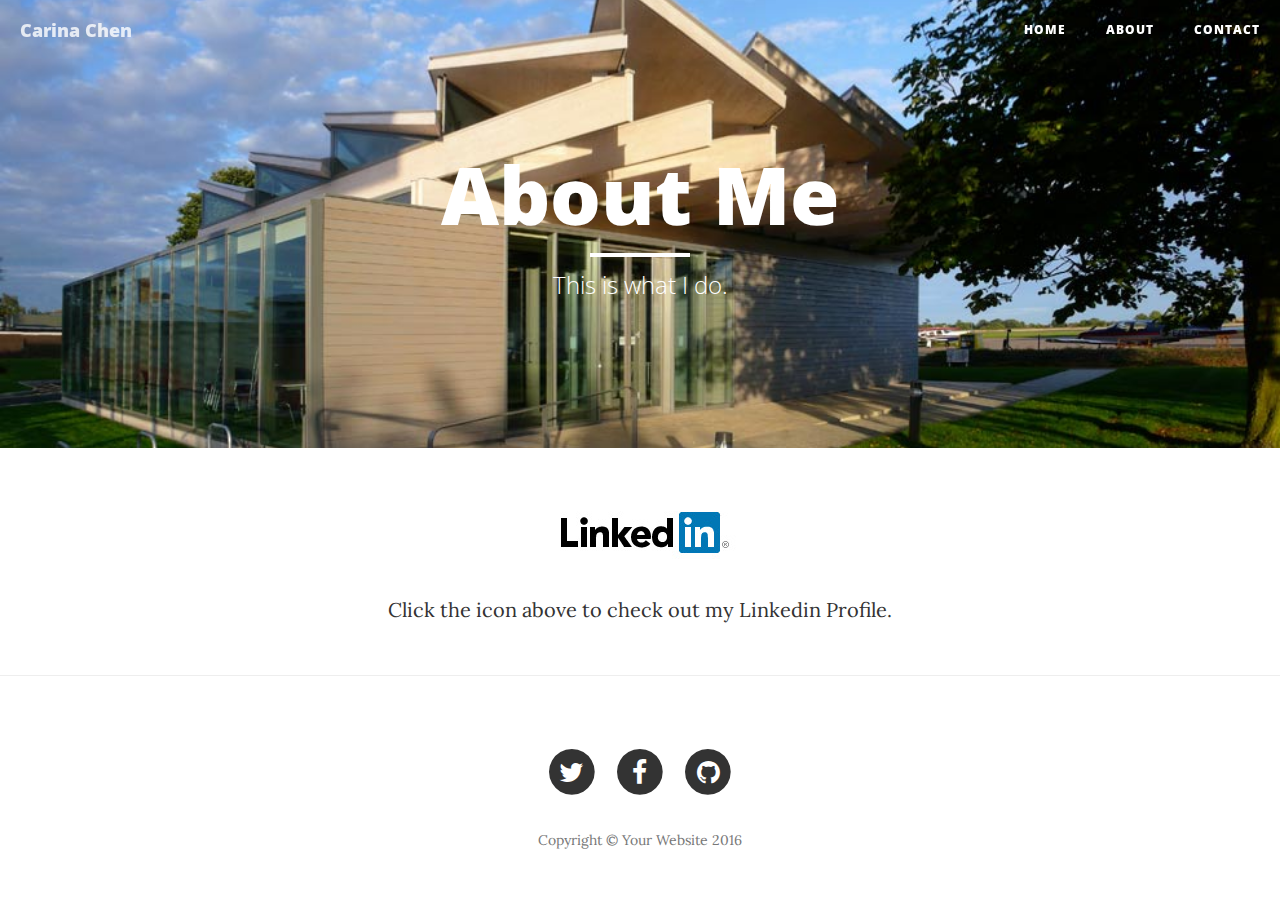
<file: about.html>
<!DOCTYPE html>
<html lang="en">

<head>

    <meta charset="utf-8">
    <meta http-equiv="X-UA-Compatible" content="IE=edge">
    <meta name="viewport" content="width=device-width, initial-scale=1">
    <meta name="description" content="">
    <meta name="author" content="">

    <title>Clean Blog - About</title>

    <!-- Bootstrap Core CSS -->
    <link href="vendor/bootstrap/css/bootstrap.min.css" rel="stylesheet">

    <!-- Theme CSS -->
    <link href="css/clean-blog.css" rel="stylesheet">

    <!-- Custom Fonts -->
    <link href="vendor/font-awesome/css/font-awesome.min.css" rel="stylesheet" type="text/css">
    <link href='https://fonts.googleapis.com/css?family=Lora:400,700,400italic,700italic' rel='stylesheet' type='text/css'>
    <link href='https://fonts.googleapis.com/css?family=Open+Sans:300italic,400italic,600italic,700italic,800italic,400,300,600,700,800' rel='stylesheet' type='text/css'>

    <!-- HTML5 Shim and Respond.js IE8 support of HTML5 elements and media queries -->
    <!-- WARNING: Respond.js doesn't work if you view the page via file:// -->
    <!--[if lt IE 9]>
        <script src="https://oss.maxcdn.com/libs/html5shiv/3.7.0/html5shiv.js"></script>
        <script src="https://oss.maxcdn.com/libs/respond.js/1.4.2/respond.min.js"></script>
    <![endif]-->

</head>

<body>

    <!-- Navigation -->
    <nav class="navbar navbar-default navbar-custom navbar-fixed-top">
        <div class="container-fluid">
            <!-- Brand and toggle get grouped for better mobile display -->
            <div class="navbar-header page-scroll">
                <button type="button" class="navbar-toggle" data-toggle="collapse" data-target="#bs-example-navbar-collapse-1">
                    <span class="sr-only">Toggle navigation</span>
                    Menu <i class="fa fa-bars"></i>
                </button>
                <a class="navbar-brand" href="index.html">Carina Chen</a>
            </div>

            <!-- Collect the nav links, forms, and other content for toggling -->
            <div class="collapse navbar-collapse" id="bs-example-navbar-collapse-1">
                <ul class="nav navbar-nav navbar-right">
                    <li>
                        <a href="index.html">Home</a>
                    </li>
                    <li>
                        <a href="about.html">About</a>
                    </li>
                    <!-- <li>
                        <a href="post.html">Sample Post</a>
                    </li> -->
                    <li>
                        <a href="contact.html">Contact</a>
                    </li>
                </ul>
            </div>
            <!-- /.navbar-collapse -->
        </div>
        <!-- /.container -->
    </nav>

    <!-- Page Header -->
    <!-- Set your background image for this header on the line below. -->
    <header class="intro-header" style="background-image: url('img/c4d-building06.jpg')">
        <div class="container">
            <div class="row">
                <div class="col-lg-8 col-lg-offset-2 col-md-10 col-md-offset-1">
                    <div class="page-heading">
                        <h1>About Me</h1>
                        <hr class="small">
                        <span class="subheading">This is what I do.</span>
                    </div>
                </div>
            </div>
        </div>
    </header>

    <!-- Main Content -->
    <div class="container">
        <div class="row">
            <div class="col-lg-8 col-lg-offset-2 col-md-10 col-md-offset-1">
                <!-- <img > -->
                <a  target="_blank" href="https://www.linkedin.com/in/carina-chen/">
                    <img id="img-centre" border="0" src="img/linkedin-small.png" />
                    </a>
                <p id="text-centre">Click the icon above to check out my Linkedin Profile.</p>
            </div>
        </div>
    </div>

    <hr>

    <!-- Footer -->
    <footer>
        <div class="container">
            <div class="row">
                <div class="col-lg-8 col-lg-offset-2 col-md-10 col-md-offset-1">
                    <ul class="list-inline text-center">
                        <li>
                            <a href="#">
                                <span class="fa-stack fa-lg">
                                    <i class="fa fa-circle fa-stack-2x"></i>
                                    <i class="fa fa-twitter fa-stack-1x fa-inverse"></i>
                                </span>
                            </a>
                        </li>
                        <li>
                            <a href="#">
                                <span class="fa-stack fa-lg">
                                    <i class="fa fa-circle fa-stack-2x"></i>
                                    <i class="fa fa-facebook fa-stack-1x fa-inverse"></i>
                                </span>
                            </a>
                        </li>
                        <li>
                            <a href="#">
                                <span class="fa-stack fa-lg">
                                    <i class="fa fa-circle fa-stack-2x"></i>
                                    <i class="fa fa-github fa-stack-1x fa-inverse"></i>
                                </span>
                            </a>
                        </li>
                    </ul>
                    <p class="copyright text-muted">Copyright &copy; Your Website 2016</p>
                </div>
            </div>
        </div>
    </footer>

    <!-- jQuery -->
    <script src="vendor/jquery/jquery.min.js"></script>

    <!-- Bootstrap Core JavaScript -->
    <script src="vendor/bootstrap/js/bootstrap.min.js"></script>

    <!-- Contact Form JavaScript -->
    <script src="js/jqBootstrapValidation.js"></script>
    <script src="js/contact_me.js"></script>

    <!-- Theme JavaScript -->
    <script src="js/clean-blog.min.js"></script>

</body>

</html>
</file>
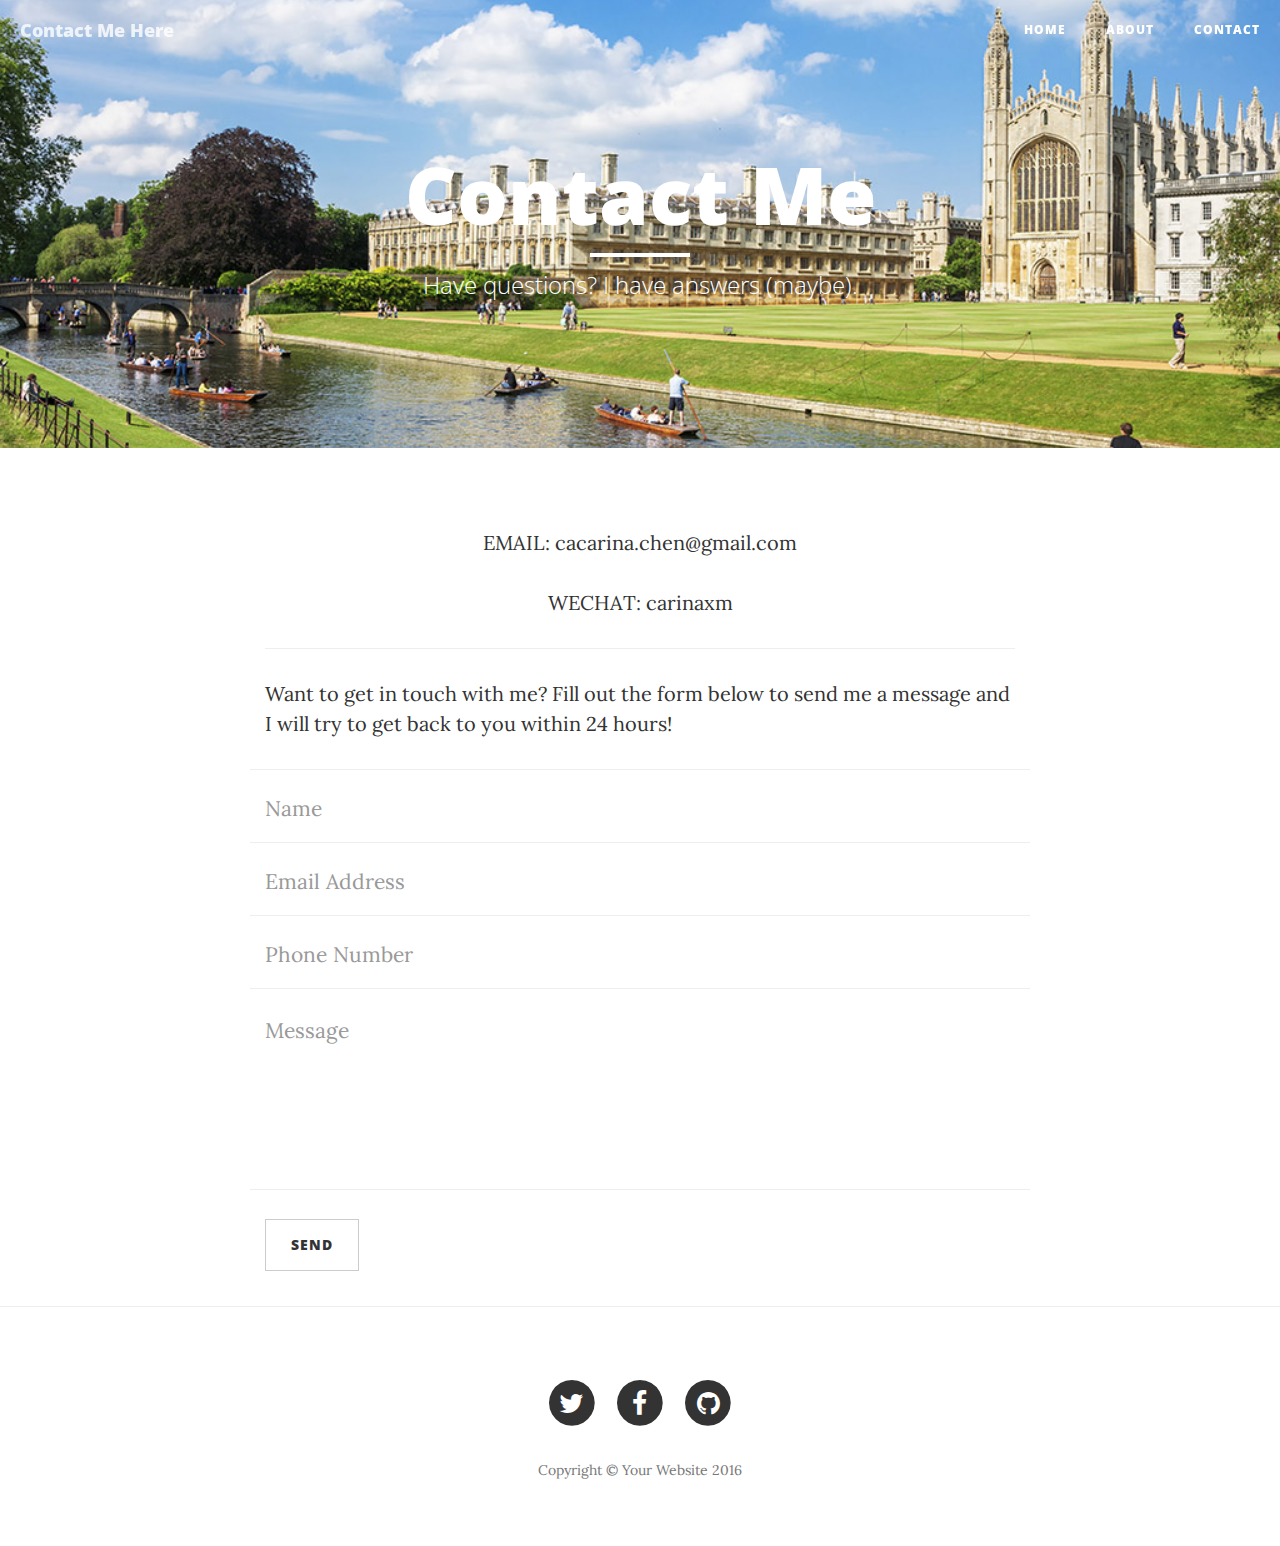
<file: contact.html>
<!DOCTYPE html>
<html lang="en">

<head>

    <meta charset="utf-8">
    <meta http-equiv="X-UA-Compatible" content="IE=edge">
    <meta name="viewport" content="width=device-width, initial-scale=1">
    <meta name="description" content="">
    <meta name="author" content="">

    <title>Clean Blog - Contact</title>

    <!-- Bootstrap Core CSS -->
    <link href="vendor/bootstrap/css/bootstrap.min.css" rel="stylesheet">

    <!-- Theme CSS -->
    <link href="css/clean-blog.css" rel="stylesheet">

    <!-- Custom Fonts -->
    <link href="vendor/font-awesome/css/font-awesome.min.css" rel="stylesheet" type="text/css">
    <link href='https://fonts.googleapis.com/css?family=Lora:400,700,400italic,700italic' rel='stylesheet' type='text/css'>
    <link href='https://fonts.googleapis.com/css?family=Open+Sans:300italic,400italic,600italic,700italic,800italic,400,300,600,700,800' rel='stylesheet' type='text/css'>

    <!-- HTML5 Shim and Respond.js IE8 support of HTML5 elements and media queries -->
    <!-- WARNING: Respond.js doesn't work if you view the page via file:// -->
    <!--[if lt IE 9]>
        <script src="https://oss.maxcdn.com/libs/html5shiv/3.7.0/html5shiv.js"></script>
        <script src="https://oss.maxcdn.com/libs/respond.js/1.4.2/respond.min.js"></script>
    <![endif]-->

</head>

<body>

    <!-- Navigation -->
    <nav class="navbar navbar-default navbar-custom navbar-fixed-top">
        <div class="container-fluid">
            <!-- Brand and toggle get grouped for better mobile display -->
            <div class="navbar-header page-scroll">
                <button type="button" class="navbar-toggle" data-toggle="collapse" data-target="#bs-example-navbar-collapse-1">
                    <span class="sr-only">Toggle navigation</span>
                    Menu <i class="fa fa-bars"></i>
                </button>
                <a class="navbar-brand" href="index.html">Contact Me Here</a>
            </div>

            <!-- Collect the nav links, forms, and other content for toggling -->
            <div class="collapse navbar-collapse" id="bs-example-navbar-collapse-1">
                <ul class="nav navbar-nav navbar-right">
                    <li>
                        <a href="index.html">Home</a>
                    </li>
                    <li>
                        <a href="about.html">About</a>
                    </li>
                    <!-- <li>
                        <a href="post.html">Sample Post</a>
                    </li> -->
                    <li>
                        <a href="contact.html">Contact</a>
                    </li>
                </ul>
            </div>
            <!-- /.navbar-collapse -->
        </div>
        <!-- /.container -->
    </nav>

    <!-- Page Header -->
    <!-- Set your background image for this header on the line below. -->
    <header class="intro-header" style="background-image: url('img/cam.jpg')">
        <div class="container">
            <div class="row">
                <div class="col-lg-8 col-lg-offset-2 col-md-10 col-md-offset-1">
                    <div class="page-heading">
                        <h1>Contact Me</h1>
                        <hr class="small">
                        <span class="subheading">Have questions? I have answers (maybe).</span>
                    </div>
                </div>
            </div>
        </div>
    </header>

    <!-- Main Content -->
    <div class="container">
        <div class="row">
            <div class="col-lg-8 col-lg-offset-2 col-md-10 col-md-offset-1">
                <!-- <a id="img-centre" href="https://www.linkedin.com/in/carina-chen/">
                    <img border="0" src="img/linkedinLogo.png" />
                    </a> -->
                <!-- <p id="text-centre">Click the icon above to check out my Linkedin Profile.</p><hr/> -->
                <p id="text-centre">EMAIL: cacarina.chen@gmail.com</p>
                <p id="text-centre">WECHAT: carinaxm</p><hr/>
                <p>Want to get in touch with me? Fill out the form below to send me a message and I will try to get back to you within 24 hours!</p>
                <!-- Contact Form - Enter your email address on line 19 of the mail/contact_me.php file to make this form work. -->
                <!-- WARNING: Some web hosts do not allow emails to be sent through forms to common mail hosts like Gmail or Yahoo. It's recommended that you use a private domain email address! -->
                <!-- NOTE: To use the contact form, your site must be on a live web host with PHP! The form will not work locally! -->
                <form name="sentMessage" id="contactForm" novalidate>
                    <div class="row control-group">
                        <div class="form-group col-xs-12 floating-label-form-group controls">
                            <label>Name</label>
                            <input type="text" class="form-control" placeholder="Name" id="name" required data-validation-required-message="Please enter your name.">
                            <p class="help-block text-danger"></p>
                        </div>
                    </div>
                    <div class="row control-group">
                        <div class="form-group col-xs-12 floating-label-form-group controls">
                            <label>Email Address</label>
                            <input type="email" class="form-control" placeholder="Email Address" id="email" required data-validation-required-message="Please enter your email address.">
                            <p class="help-block text-danger"></p>
                        </div>
                    </div>
                    <div class="row control-group">
                        <div class="form-group col-xs-12 floating-label-form-group controls">
                            <label>Phone Number</label>
                            <input type="tel" class="form-control" placeholder="Phone Number" id="phone" required data-validation-required-message="Please enter your phone number.">
                            <p class="help-block text-danger"></p>
                        </div>
                    </div>
                    <div class="row control-group">
                        <div class="form-group col-xs-12 floating-label-form-group controls">
                            <label>Message</label>
                            <textarea rows="5" class="form-control" placeholder="Message" id="message" required data-validation-required-message="Please enter a message."></textarea>
                            <p class="help-block text-danger"></p>
                        </div>
                    </div>
                    <br>
                    <div id="success"></div>
                    <div class="row">
                        <div class="form-group col-xs-12">
                            <button type="submit" class="btn btn-default">Send</button>
                        </div>
                    </div>
                </form>
            </div>
        </div>
    </div>

    <hr>

    <!-- Footer -->
    <footer>
        <div class="container">
            <div class="row">
                <div class="col-lg-8 col-lg-offset-2 col-md-10 col-md-offset-1">
                    <ul class="list-inline text-center">
                        <li>
                            <a href="#">
                                <span class="fa-stack fa-lg">
                                    <i class="fa fa-circle fa-stack-2x"></i>
                                    <i class="fa fa-twitter fa-stack-1x fa-inverse"></i>
                                </span>
                            </a>
                        </li>
                        <li>
                            <a href="#">
                                <span class="fa-stack fa-lg">
                                    <i class="fa fa-circle fa-stack-2x"></i>
                                    <i class="fa fa-facebook fa-stack-1x fa-inverse"></i>
                                </span>
                            </a>
                        </li>
                        <li>
                            <a href="#">
                                <span class="fa-stack fa-lg">
                                    <i class="fa fa-circle fa-stack-2x"></i>
                                    <i class="fa fa-github fa-stack-1x fa-inverse"></i>
                                </span>
                            </a>
                        </li>
                    </ul>
                    <p class="copyright text-muted">Copyright &copy; Your Website 2016</p>
                </div>
            </div>
        </div>
    </footer>

    <!-- jQuery -->
    <script src="vendor/jquery/jquery.min.js"></script>

    <!-- Bootstrap Core JavaScript -->
    <script src="vendor/bootstrap/js/bootstrap.min.js"></script>

    <!-- Contact Form JavaScript -->
    <script src="js/jqBootstrapValidation.js"></script>
    <script src="js/contact_me.js"></script>

    <!-- Theme JavaScript -->
    <script src="js/clean-blog.min.js"></script>

</body>

</html>
</file>
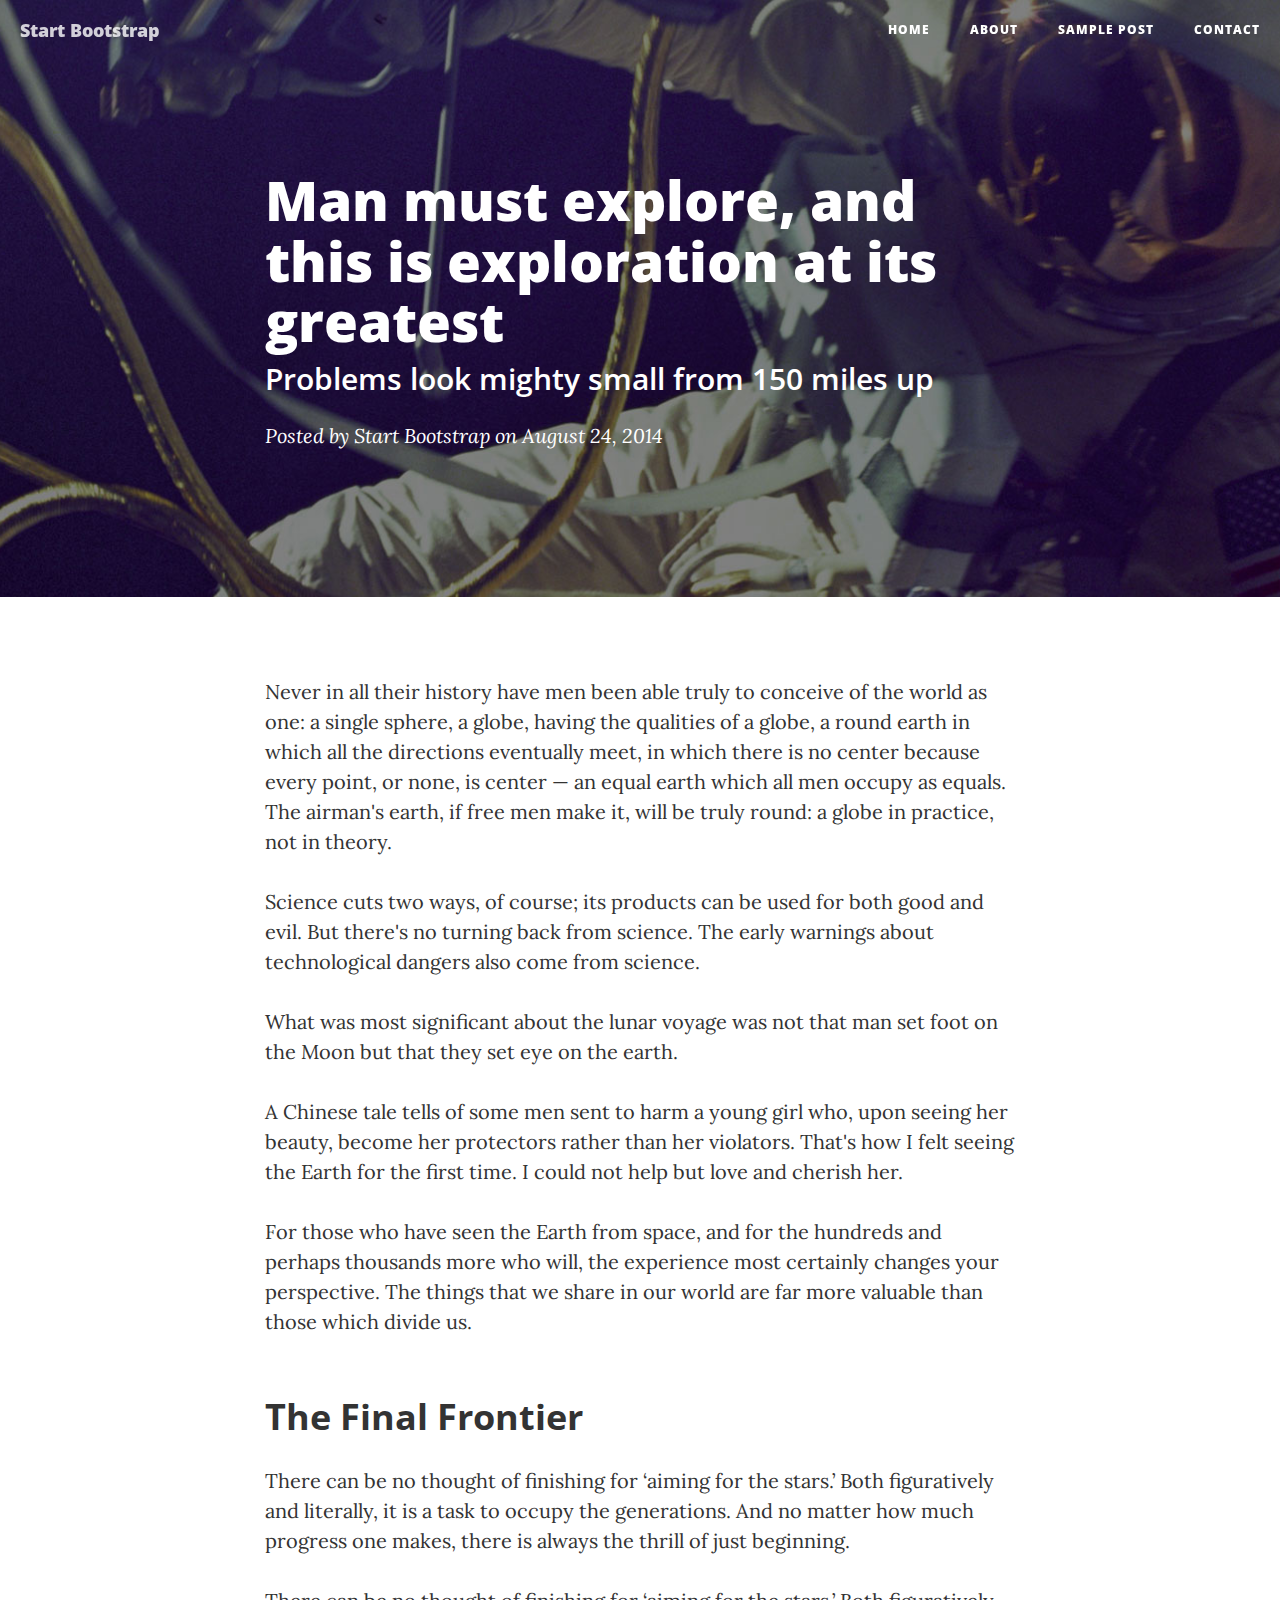
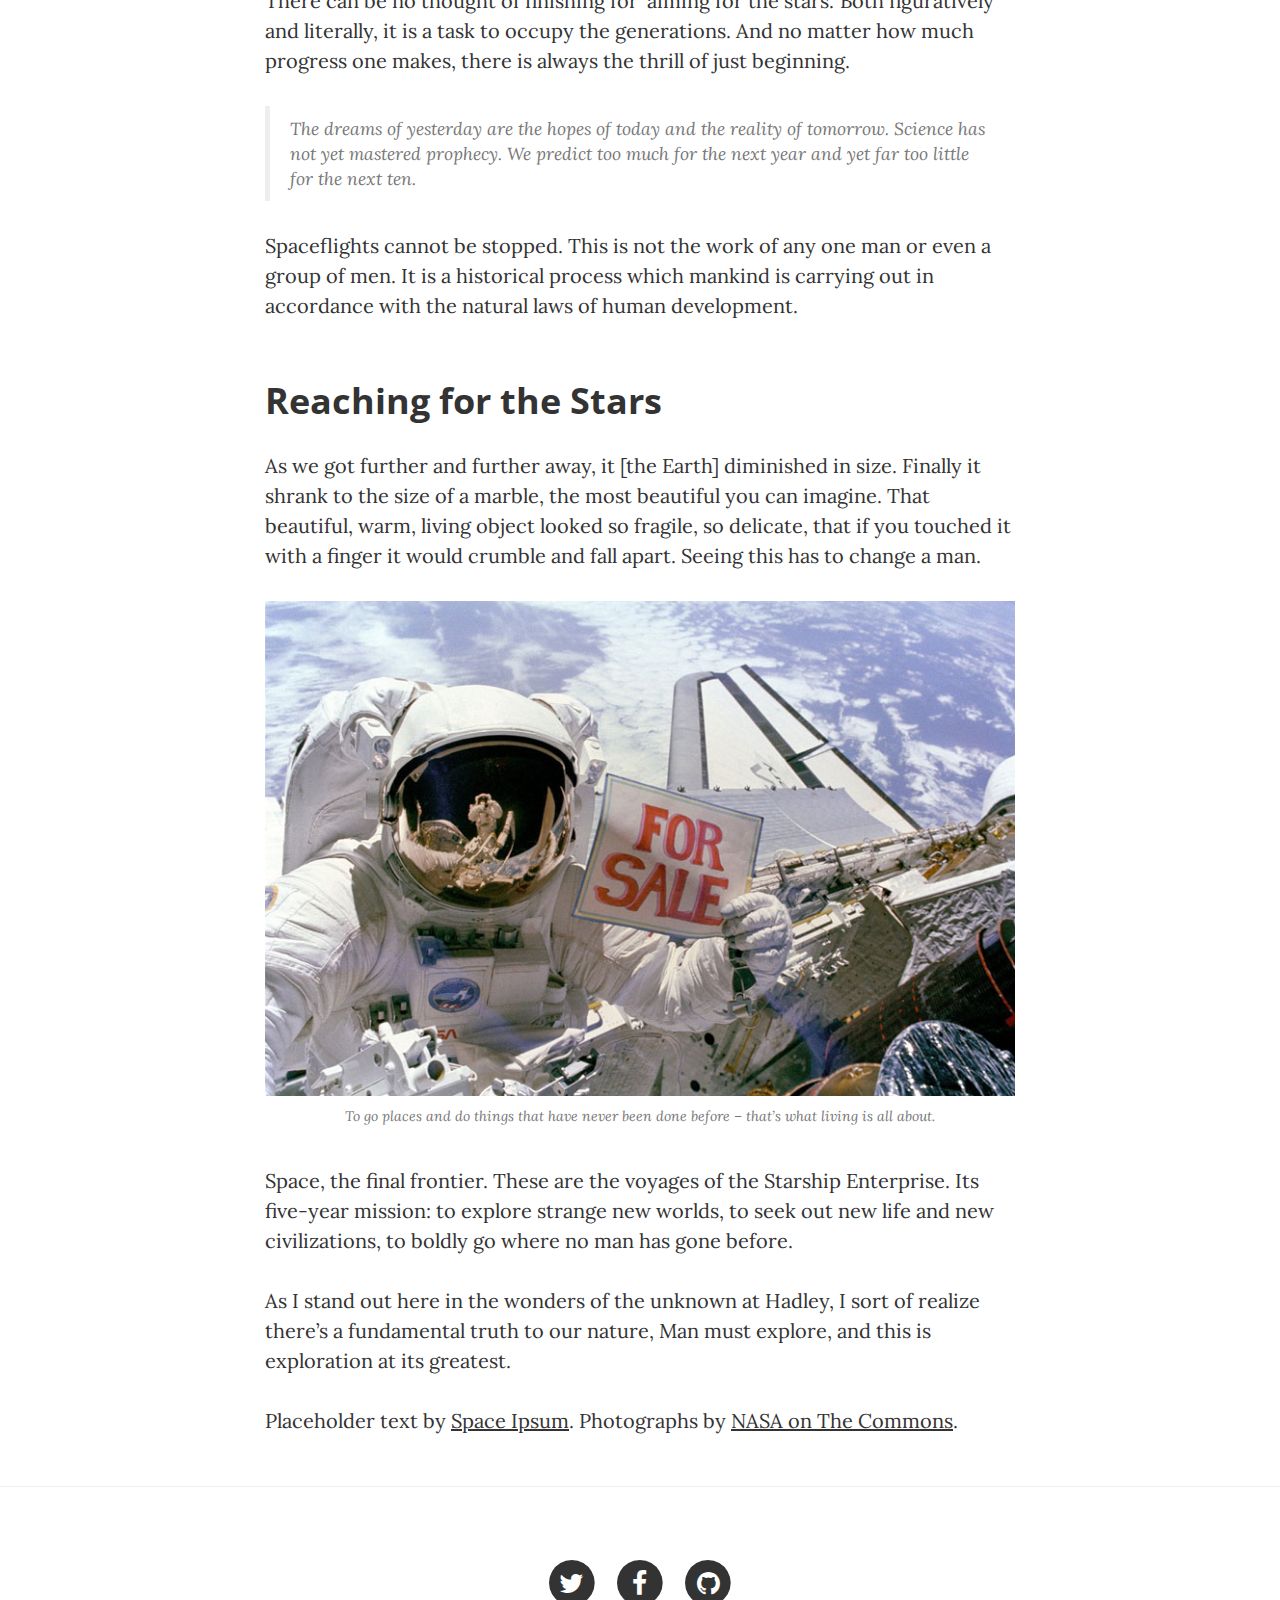
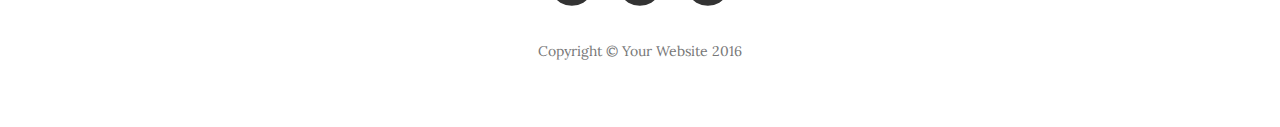
<file: post.html>
<!DOCTYPE html>
<html lang="en">

<head>

    <meta charset="utf-8">
    <meta http-equiv="X-UA-Compatible" content="IE=edge">
    <meta name="viewport" content="width=device-width, initial-scale=1">
    <meta name="description" content="">
    <meta name="author" content="">

    <title>Clean Blog - Sample Post</title>

    <!-- Bootstrap Core CSS -->
    <link href="vendor/bootstrap/css/bootstrap.min.css" rel="stylesheet">

    <!-- Theme CSS -->
    <link href="css/clean-blog.min.css" rel="stylesheet">

    <!-- Custom Fonts -->
    <link href="vendor/font-awesome/css/font-awesome.min.css" rel="stylesheet" type="text/css">
    <link href='https://fonts.googleapis.com/css?family=Lora:400,700,400italic,700italic' rel='stylesheet' type='text/css'>
    <link href='https://fonts.googleapis.com/css?family=Open+Sans:300italic,400italic,600italic,700italic,800italic,400,300,600,700,800' rel='stylesheet' type='text/css'>

    <!-- HTML5 Shim and Respond.js IE8 support of HTML5 elements and media queries -->
    <!-- WARNING: Respond.js doesn't work if you view the page via file:// -->
    <!--[if lt IE 9]>
        <script src="https://oss.maxcdn.com/libs/html5shiv/3.7.0/html5shiv.js"></script>
        <script src="https://oss.maxcdn.com/libs/respond.js/1.4.2/respond.min.js"></script>
    <![endif]-->

</head>

<body>

    <!-- Navigation -->
    <nav class="navbar navbar-default navbar-custom navbar-fixed-top">
        <div class="container-fluid">
            <!-- Brand and toggle get grouped for better mobile display -->
            <div class="navbar-header page-scroll">
                <button type="button" class="navbar-toggle" data-toggle="collapse" data-target="#bs-example-navbar-collapse-1">
                    <span class="sr-only">Toggle navigation</span>
                    Menu <i class="fa fa-bars"></i>
                </button>
                <a class="navbar-brand" href="index.html">Start Bootstrap</a>
            </div>

            <!-- Collect the nav links, forms, and other content for toggling -->
            <div class="collapse navbar-collapse" id="bs-example-navbar-collapse-1">
                <ul class="nav navbar-nav navbar-right">
                    <li>
                        <a href="index.html">Home</a>
                    </li>
                    <li>
                        <a href="about.html">About</a>
                    </li>
                    <li>
                        <a href="post.html">Sample Post</a>
                    </li>
                    <li>
                        <a href="contact.html">Contact</a>
                    </li>
                </ul>
            </div>
            <!-- /.navbar-collapse -->
        </div>
        <!-- /.container -->
    </nav>

    <!-- Page Header -->
    <!-- Set your background image for this header on the line below. -->
    <header class="intro-header" style="background-image: url('img/post-bg.jpg')">
        <div class="container">
            <div class="row">
                <div class="col-lg-8 col-lg-offset-2 col-md-10 col-md-offset-1">
                    <div class="post-heading">
                        <h1>Man must explore, and this is exploration at its greatest</h1>
                        <h2 class="subheading">Problems look mighty small from 150 miles up</h2>
                        <span class="meta">Posted by <a href="#">Start Bootstrap</a> on August 24, 2014</span>
                    </div>
                </div>
            </div>
        </div>
    </header>

    <!-- Post Content -->
    <article>
        <div class="container">
            <div class="row">
                <div class="col-lg-8 col-lg-offset-2 col-md-10 col-md-offset-1">
                    <p>Never in all their history have men been able truly to conceive of the world as one: a single sphere, a globe, having the qualities of a globe, a round earth in which all the directions eventually meet, in which there is no center because every point, or none, is center — an equal earth which all men occupy as equals. The airman's earth, if free men make it, will be truly round: a globe in practice, not in theory.</p>

                    <p>Science cuts two ways, of course; its products can be used for both good and evil. But there's no turning back from science. The early warnings about technological dangers also come from science.</p>

                    <p>What was most significant about the lunar voyage was not that man set foot on the Moon but that they set eye on the earth.</p>

                    <p>A Chinese tale tells of some men sent to harm a young girl who, upon seeing her beauty, become her protectors rather than her violators. That's how I felt seeing the Earth for the first time. I could not help but love and cherish her.</p>

                    <p>For those who have seen the Earth from space, and for the hundreds and perhaps thousands more who will, the experience most certainly changes your perspective. The things that we share in our world are far more valuable than those which divide us.</p>

                    <h2 class="section-heading">The Final Frontier</h2>

                    <p>There can be no thought of finishing for ‘aiming for the stars.’ Both figuratively and literally, it is a task to occupy the generations. And no matter how much progress one makes, there is always the thrill of just beginning.</p>

                    <p>There can be no thought of finishing for ‘aiming for the stars.’ Both figuratively and literally, it is a task to occupy the generations. And no matter how much progress one makes, there is always the thrill of just beginning.</p>

                    <blockquote>The dreams of yesterday are the hopes of today and the reality of tomorrow. Science has not yet mastered prophecy. We predict too much for the next year and yet far too little for the next ten.</blockquote>

                    <p>Spaceflights cannot be stopped. This is not the work of any one man or even a group of men. It is a historical process which mankind is carrying out in accordance with the natural laws of human development.</p>

                    <h2 class="section-heading">Reaching for the Stars</h2>

                    <p>As we got further and further away, it [the Earth] diminished in size. Finally it shrank to the size of a marble, the most beautiful you can imagine. That beautiful, warm, living object looked so fragile, so delicate, that if you touched it with a finger it would crumble and fall apart. Seeing this has to change a man.</p>

                    <a href="#">
                        <img class="img-responsive" src="img/post-sample-image.jpg" alt="">
                    </a>
                    <span class="caption text-muted">To go places and do things that have never been done before – that’s what living is all about.</span>

                    <p>Space, the final frontier. These are the voyages of the Starship Enterprise. Its five-year mission: to explore strange new worlds, to seek out new life and new civilizations, to boldly go where no man has gone before.</p>

                    <p>As I stand out here in the wonders of the unknown at Hadley, I sort of realize there’s a fundamental truth to our nature, Man must explore, and this is exploration at its greatest.</p>

                    <p>Placeholder text by <a href="http://spaceipsum.com/">Space Ipsum</a>. Photographs by <a href="https://www.flickr.com/photos/nasacommons/">NASA on The Commons</a>.</p>
                </div>
            </div>
        </div>
    </article>

    <hr>

    <!-- Footer -->
    <footer>
        <div class="container">
            <div class="row">
                <div class="col-lg-8 col-lg-offset-2 col-md-10 col-md-offset-1">
                    <ul class="list-inline text-center">
                        <li>
                            <a href="#">
                                <span class="fa-stack fa-lg">
                                    <i class="fa fa-circle fa-stack-2x"></i>
                                    <i class="fa fa-twitter fa-stack-1x fa-inverse"></i>
                                </span>
                            </a>
                        </li>
                        <li>
                            <a href="#">
                                <span class="fa-stack fa-lg">
                                    <i class="fa fa-circle fa-stack-2x"></i>
                                    <i class="fa fa-facebook fa-stack-1x fa-inverse"></i>
                                </span>
                            </a>
                        </li>
                        <li>
                            <a href="#">
                                <span class="fa-stack fa-lg">
                                    <i class="fa fa-circle fa-stack-2x"></i>
                                    <i class="fa fa-github fa-stack-1x fa-inverse"></i>
                                </span>
                            </a>
                        </li>
                    </ul>
                    <p class="copyright text-muted">Copyright &copy; Your Website 2016</p>
                </div>
            </div>
        </div>
    </footer>

    <!-- jQuery -->
    <script src="vendor/jquery/jquery.min.js"></script>

    <!-- Bootstrap Core JavaScript -->
    <script src="vendor/bootstrap/js/bootstrap.min.js"></script>

    <!-- Contact Form JavaScript -->
    <script src="js/jqBootstrapValidation.js"></script>
    <script src="js/contact_me.js"></script>

    <!-- Theme JavaScript -->
    <script src="js/clean-blog.min.js"></script>

</body>

</html>
</file>
<file: css/clean-blog.css>
/*!
 * Start Bootstrap - Clean Blog v3.3.7+1 (http://startbootstrap.com/template-overviews/clean-blog)
 * Copyright 2013-2017 Start Bootstrap
 * Licensed under MIT (https://github.com/BlackrockDigital/startbootstrap/blob/gh-pages/LICENSE)
 */
body {
  font-family: 'Lora', 'Times New Roman', serif;
  font-size: 20px;
  color: #333333;
}
/* a:hover {color:#FF0000 !important;} */
/* .infogram .infogram-embed{
  max-width: 80%;
} */
/* #contact-heading{
  color: #0077B5 !important;
} */
.container .row #img-centre{
  display: block;
  /* width: 500px;
  height: 130px; */
  margin: 0 auto;
}
#text-centre{
  text-align: center;
}
p {
  line-height: 1.5;
  margin: 30px 0;
}
p a {
  text-decoration: underline;
}
h1,
h2,
h3,
h4,
h5,
h6 {
  font-family: 'Open Sans', 'Helvetica Neue', Helvetica, Arial, sans-serif;
  font-weight: 800;
}
a {
  color: #333333;
}
a:hover,
a:focus {
  color: #0085A1;
}
a img:hover,
a img:focus {
  cursor: zoom-in;
}
blockquote {
  color: #777777;
  font-style: italic;
}
hr.small {
  max-width: 100px;
  margin: 15px auto;
  border-width: 4px;
  border-color: white;
}
.navbar-custom {
  position: absolute;
  top: 0;
  left: 0;
  width: 100%;
  z-index: 3;
  font-family: 'Open Sans', 'Helvetica Neue', Helvetica, Arial, sans-serif;
}
.navbar-custom .navbar-brand {
  font-weight: 800;
}
.navbar-custom .navbar-header .navbar-toggle {
  color: #777777;
  font-weight: 800;
  text-transform: uppercase;
  font-size: 12px;
}
.navbar-custom .nav li a {
  text-transform: uppercase;
  font-size: 12px;
  font-weight: 800;
  letter-spacing: 1px;
}
@media only screen and (min-width: 768px) {
  .navbar-custom {
    background: transparent;
    border-bottom: 1px solid transparent;
  }
  .navbar-custom .navbar-brand {
    color: white;
    padding: 20px;
  }
  .navbar-custom .navbar-brand:hover,
  .navbar-custom .navbar-brand:focus {
    color: rgba(255, 255, 255, 0.8);
  }
  .navbar-custom .nav li a {
    color: white;
    padding: 20px;
  }
  .navbar-custom .nav li a:hover,
  .navbar-custom .nav li a:focus {
    color: rgba(255, 255, 255, 0.8);
  }
  .navbar-custom .nav li ul.dropdown-menu a {
    color: #333333;
  }
  .navbar-custom .nav li ul.dropdown-menu a:hover,
  .navbar-custom .nav li ul.dropdown-menu a:focus {
    color: #0085A1;
  }
}
@media only screen and (min-width: 1170px) {
  .navbar-custom {
    -webkit-transition: background-color 0.3s;
    -moz-transition: background-color 0.3s;
    transition: background-color 0.3s;
    /* Force Hardware Acceleration in WebKit */
    -webkit-transform: translate3d(0, 0, 0);
    -moz-transform: translate3d(0, 0, 0);
    -ms-transform: translate3d(0, 0, 0);
    -o-transform: translate3d(0, 0, 0);
    transform: translate3d(0, 0, 0);
    -webkit-backface-visibility: hidden;
    backface-visibility: hidden;
  }
  .navbar-custom.is-fixed {
    /* when the user scrolls down, we hide the header right above the viewport */
    position: fixed;
    top: -61px;
    background-color: rgba(255, 255, 255, 0.9);
    border-bottom: 1px solid #f2f2f2;
    -webkit-transition: -webkit-transform 0.3s;
    -moz-transition: -moz-transform 0.3s;
    transition: transform 0.3s;
  }
  .navbar-custom.is-fixed .navbar-brand {
    color: #333333;
  }
  .navbar-custom.is-fixed .navbar-brand:hover,
  .navbar-custom.is-fixed .navbar-brand:focus {
    color: #0085A1;
  }
  .navbar-custom.is-fixed .nav li a {
    color: #333333;
  }
  .navbar-custom.is-fixed .nav li a:hover,
  .navbar-custom.is-fixed .nav li a:focus {
    color: #0085A1;
  }
  .navbar-custom.is-visible {
    /* if the user changes the scrolling direction, we show the header */
    -webkit-transform: translate3d(0, 100%, 0);
    -moz-transform: translate3d(0, 100%, 0);
    -ms-transform: translate3d(0, 100%, 0);
    -o-transform: translate3d(0, 100%, 0);
    transform: translate3d(0, 100%, 0);
  }
}
.intro-header {
  background-color: #777777;
  background: no-repeat center center;
  background-attachment: scroll;
  -webkit-background-size: cover;
  -moz-background-size: cover;
  background-size: cover;
  -o-background-size: cover;
  margin-bottom: 50px;
}
.intro-header .site-heading,
.intro-header .post-heading,
.intro-header .page-heading {
  padding: 100px 0 50px;
  color: white;
}
@media only screen and (min-width: 768px) {
  .intro-header .site-heading,
  .intro-header .post-heading,
  .intro-header .page-heading {
    padding: 150px 0;
  }
}
.intro-header .site-heading,
.intro-header .page-heading {
  text-align: center;
}
.intro-header .site-heading h1,
.intro-header .page-heading h1 {
  margin-top: 0;
  font-size: 50px;
}
.intro-header .site-heading .subheading,
.intro-header .page-heading .subheading {
  font-size: 24px;
  line-height: 1.1;
  display: block;
  font-family: 'Open Sans', 'Helvetica Neue', Helvetica, Arial, sans-serif;
  font-weight: 300;
  margin: 10px 0 0;
}
@media only screen and (min-width: 768px) {
  .intro-header .site-heading h1,
  .intro-header .page-heading h1 {
    font-size: 80px;
  }
}
.intro-header .post-heading h1 {
  font-size: 35px;
}
.intro-header .post-heading .subheading,
.intro-header .post-heading .meta {
  line-height: 1.1;
  display: block;
}
.intro-header .post-heading .subheading {
  font-family: 'Open Sans', 'Helvetica Neue', Helvetica, Arial, sans-serif;
  font-size: 24px;
  margin: 10px 0 30px;
  font-weight: 600;
}
.intro-header .post-heading .meta {
  font-family: 'Lora', 'Times New Roman', serif;
  font-style: italic;
  font-weight: 300;
  font-size: 20px;
}
.intro-header .post-heading .meta a {
  color: white;
}
@media only screen and (min-width: 768px) {
  .intro-header .post-heading h1 {
    font-size: 55px;
  }
  .intro-header .post-heading .subheading {
    font-size: 30px;
  }
}
.post-preview > a {
  color: #333333;
}
.post-preview > a:hover,
.post-preview > a:focus {
  text-decoration: none;
  color: #0085A1;
}
.post-preview > a > .post-title {
  font-size: 30px;
  margin-top: 30px;
  margin-bottom: 10px;
}
.post-preview > a > .post-subtitle {
  margin: 0;
  font-weight: 300;
  margin-bottom: 10px;
}
.post-preview > .post-meta {
  color: #777777;
  font-size: 18px;
  font-style: italic;
  margin-top: 0;
}
.post-preview > .post-meta > a {
  text-decoration: none;
  color: #333333;
}
.post-preview > .post-meta > a:hover,
.post-preview > .post-meta > a:focus {
  color: #0085A1;
  text-decoration: underline;
}
@media only screen and (min-width: 768px) {
  .post-preview > a > .post-title {
    font-size: 36px;
  }
}
.section-heading {
  font-size: 36px;
  margin-top: 60px;
  font-weight: 700;
}
.caption {
  text-align: center;
  font-size: 14px;
  padding: 10px;
  font-style: italic;
  margin: 0;
  display: block;
  border-bottom-right-radius: 5px;
  border-bottom-left-radius: 5px;
}
footer {
  padding: 50px 0 65px;
}
footer .list-inline {
  margin: 0;
  padding: 0;
}
footer .copyright {
  font-size: 14px;
  text-align: center;
  margin-bottom: 0;
}
.floating-label-form-group {
  font-size: 14px;
  position: relative;
  margin-bottom: 0;
  padding-bottom: 0.5em;
  border-bottom: 1px solid #eeeeee;
}
.floating-label-form-group input,
.floating-label-form-group textarea {
  z-index: 1;
  position: relative;
  padding-right: 0;
  padding-left: 0;
  border: none;
  border-radius: 0;
  font-size: 1.5em;
  background: none;
  box-shadow: none !important;
  resize: none;
}
.floating-label-form-group label {
  display: block;
  z-index: 0;
  position: relative;
  top: 2em;
  margin: 0;
  font-size: 0.85em;
  line-height: 1.764705882em;
  vertical-align: middle;
  vertical-align: baseline;
  opacity: 0;
  -webkit-transition: top 0.3s ease,opacity 0.3s ease;
  -moz-transition: top 0.3s ease,opacity 0.3s ease;
  -ms-transition: top 0.3s ease,opacity 0.3s ease;
  transition: top 0.3s ease,opacity 0.3s ease;
}
.floating-label-form-group::not(:first-child) {
  padding-left: 14px;
  border-left: 1px solid #eeeeee;
}
.floating-label-form-group-with-value label {
  top: 0;
  opacity: 1;
}
.floating-label-form-group-with-focus label {
  color: #0085A1;
}
form .row:first-child .floating-label-form-group {
  border-top: 1px solid #eeeeee;
}
.btn {
  font-family: 'Open Sans', 'Helvetica Neue', Helvetica, Arial, sans-serif;
  text-transform: uppercase;
  font-size: 14px;
  font-weight: 800;
  letter-spacing: 1px;
  border-radius: 0;
  padding: 15px 25px;
}
.btn-lg {
  font-size: 16px;
  padding: 25px 35px;
}
.btn-default:hover,
.btn-default:focus {
  background-color: #0085A1;
  border: 1px solid #0085A1;
  color: white;
}
.pager {
  margin: 20px 0 0;
}
.pager li > a,
.pager li > span {
  font-family: 'Open Sans', 'Helvetica Neue', Helvetica, Arial, sans-serif;
  text-transform: uppercase;
  font-size: 14px;
  font-weight: 800;
  letter-spacing: 1px;
  padding: 15px 25px;
  background-color: white;
  border-radius: 0;
}
.pager li > a:hover,
.pager li > a:focus {
  color: white;
  background-color: #0085A1;
  border: 1px solid #0085A1;
}
.pager .disabled > a,
.pager .disabled > a:hover,
.pager .disabled > a:focus,
.pager .disabled > span {
  color: #777777;
  background-color: #333333;
  cursor: not-allowed;
}
::-moz-selection {
  color: white;
  text-shadow: none;
  background: #0085A1;
}
::selection {
  color: white;
  text-shadow: none;
  background: #0085A1;
}
img::selection {
  color: white;
  background: transparent;
}
img::-moz-selection {
  color: white;
  background: transparent;
}
body {
  -webkit-tap-highlight-color: #0085A1;
}
</file>
<file: css/clean-blog.min.css>
/*!
 * Start Bootstrap - Clean Blog v3.3.7+1 (http://startbootstrap.com/template-overviews/clean-blog)
 * Copyright 2013-2017 Start Bootstrap
 * Licensed under MIT (https://github.com/BlackrockDigital/startbootstrap/blob/gh-pages/LICENSE)
 */a,body{color:#333}.navbar-custom .nav li a,.navbar-custom .navbar-brand,h1,h2,h3,h4,h5,h6{font-weight:800}.caption,.intro-header .page-heading,.intro-header .site-heading,footer .copyright{text-align:center}body{font-family:Lora,'Times New Roman',serif;font-size:20px;-webkit-tap-highlight-color:#0085A1}.intro-header .page-heading .subheading,.intro-header .post-heading .subheading,.intro-header .site-heading .subheading,.navbar-custom,h1,h2,h3,h4,h5,h6{font-family:'Open Sans','Helvetica Neue',Helvetica,Arial,sans-serif}p{line-height:1.5;margin:30px 0}p a{text-decoration:underline}a:focus,a:hover{color:#0085A1}a img:focus,a img:hover{cursor:zoom-in}blockquote{color:#777;font-style:italic}hr.small{max-width:100px;margin:15px auto;border-width:4px;border-color:#fff}.navbar-custom{position:absolute;top:0;left:0;width:100%;z-index:3}.navbar-custom .navbar-header .navbar-toggle{color:#777;font-weight:800;text-transform:uppercase;font-size:12px}.navbar-custom .nav li a{text-transform:uppercase;font-size:12px;letter-spacing:1px}@media only screen and (min-width:768px){.navbar-custom{background:0 0;border-bottom:1px solid transparent}.navbar-custom .navbar-brand{color:#fff;padding:20px}.navbar-custom .navbar-brand:focus,.navbar-custom .navbar-brand:hover{color:rgba(255,255,255,.8)}.navbar-custom .nav li a{color:#fff;padding:20px}.navbar-custom .nav li a:focus,.navbar-custom .nav li a:hover{color:rgba(255,255,255,.8)}.navbar-custom .nav li ul.dropdown-menu a{color:#333}.navbar-custom .nav li ul.dropdown-menu a:focus,.navbar-custom .nav li ul.dropdown-menu a:hover{color:#0085A1}}@media only screen and (min-width:1170px){.navbar-custom{-webkit-transition:background-color .3s;-moz-transition:background-color .3s;transition:background-color .3s;-webkit-transform:translate3d(0,0,0);-moz-transform:translate3d(0,0,0);-ms-transform:translate3d(0,0,0);-o-transform:translate3d(0,0,0);transform:translate3d(0,0,0);-webkit-backface-visibility:hidden;backface-visibility:hidden}.navbar-custom.is-fixed{position:fixed;top:-61px;background-color:rgba(255,255,255,.9);border-bottom:1px solid #f2f2f2;-webkit-transition:-webkit-transform .3s;-moz-transition:-moz-transform .3s;transition:transform .3s}.navbar-custom.is-fixed .navbar-brand{color:#333}.navbar-custom.is-fixed .navbar-brand:focus,.navbar-custom.is-fixed .navbar-brand:hover{color:#0085A1}.navbar-custom.is-fixed .nav li a{color:#333}.navbar-custom.is-fixed .nav li a:focus,.navbar-custom.is-fixed .nav li a:hover{color:#0085A1}.navbar-custom.is-visible{-webkit-transform:translate3d(0,100%,0);-moz-transform:translate3d(0,100%,0);-ms-transform:translate3d(0,100%,0);-o-transform:translate3d(0,100%,0);transform:translate3d(0,100%,0)}}.intro-header{background:center center no-repeat;-webkit-background-size:cover;-moz-background-size:cover;background-size:cover;-o-background-size:cover;margin-bottom:50px}.intro-header .page-heading,.intro-header .post-heading,.intro-header .site-heading{padding:100px 0 50px;color:#fff}.intro-header .page-heading h1,.intro-header .site-heading h1{margin-top:0;font-size:50px}.intro-header .page-heading .subheading,.intro-header .site-heading .subheading{font-size:24px;line-height:1.1;display:block;font-weight:300;margin:10px 0 0}@media only screen and (min-width:768px){.intro-header .page-heading,.intro-header .post-heading,.intro-header .site-heading{padding:150px 0}.intro-header .page-heading h1,.intro-header .site-heading h1{font-size:80px}}.intro-header .post-heading h1{font-size:35px}.intro-header .post-heading .meta,.intro-header .post-heading .subheading{line-height:1.1;display:block}.intro-header .post-heading .subheading{font-size:24px;margin:10px 0 30px;font-weight:600}.intro-header .post-heading .meta{font-family:Lora,'Times New Roman',serif;font-style:italic;font-weight:300;font-size:20px}.intro-header .post-heading .meta a{color:#fff}@media only screen and (min-width:768px){.intro-header .post-heading h1{font-size:55px}.intro-header .post-heading .subheading{font-size:30px}}.post-preview>a{color:#333}.post-preview>a:focus,.post-preview>a:hover{text-decoration:none;color:#0085A1}.post-preview>a>.post-title{font-size:30px;margin-top:30px;margin-bottom:10px}.post-preview>a>.post-subtitle{margin:0 0 10px;font-weight:300}.post-preview>.post-meta{color:#777;font-size:18px;font-style:italic;margin-top:0}.post-preview>.post-meta>a{text-decoration:none;color:#333}.post-preview>.post-meta>a:focus,.post-preview>.post-meta>a:hover{color:#0085A1;text-decoration:underline}@media only screen and (min-width:768px){.post-preview>a>.post-title{font-size:36px}}.section-heading{font-size:36px;margin-top:60px;font-weight:700}.btn,.pager li>a,.pager li>span{font-family:'Open Sans','Helvetica Neue',Helvetica,Arial,sans-serif;text-transform:uppercase;font-weight:800;letter-spacing:1px}.caption{font-size:14px;padding:10px;font-style:italic;margin:0;display:block;border-bottom-right-radius:5px;border-bottom-left-radius:5px}footer{padding:50px 0 65px}footer .list-inline{margin:0;padding:0}footer .copyright{font-size:14px;margin-bottom:0}.floating-label-form-group{font-size:14px;position:relative;margin-bottom:0;padding-bottom:.5em;border-bottom:1px solid #eee}.floating-label-form-group input,.floating-label-form-group textarea{z-index:1;position:relative;padding-right:0;padding-left:0;border:none;border-radius:0;font-size:1.5em;background:0 0;box-shadow:none!important;resize:none}.floating-label-form-group label{display:block;z-index:0;position:relative;top:2em;margin:0;font-size:.85em;line-height:1.764705882em;vertical-align:middle;vertical-align:baseline;opacity:0;-webkit-transition:top .3s ease,opacity .3s ease;-moz-transition:top .3s ease,opacity .3s ease;-ms-transition:top .3s ease,opacity .3s ease;transition:top .3s ease,opacity .3s ease}.floating-label-form-group::not(:first-child){padding-left:14px;border-left:1px solid #eee}.floating-label-form-group-with-value label{top:0;opacity:1}.floating-label-form-group-with-focus label{color:#0085A1}form .row:first-child .floating-label-form-group{border-top:1px solid #eee}.btn{font-size:14px;border-radius:0;padding:15px 25px}.btn-lg{font-size:16px;padding:25px 35px}.btn-default:focus,.btn-default:hover{background-color:#0085A1;border:1px solid #0085A1;color:#fff}.pager{margin:20px 0 0}.pager li>a,.pager li>span{font-size:14px;padding:15px 25px;background-color:#fff;border-radius:0}.pager li>a:focus,.pager li>a:hover{color:#fff;background-color:#0085A1;border:1px solid #0085A1}.pager .disabled>a,.pager .disabled>a:focus,.pager .disabled>a:hover,.pager .disabled>span{color:#777;background-color:#333;cursor:not-allowed}::-moz-selection{color:#fff;text-shadow:none;background:#0085A1}::selection{color:#fff;text-shadow:none;background:#0085A1}img::selection{color:#fff;background:0 0}img::-moz-selection{color:#fff;background:0 0}
</file>
